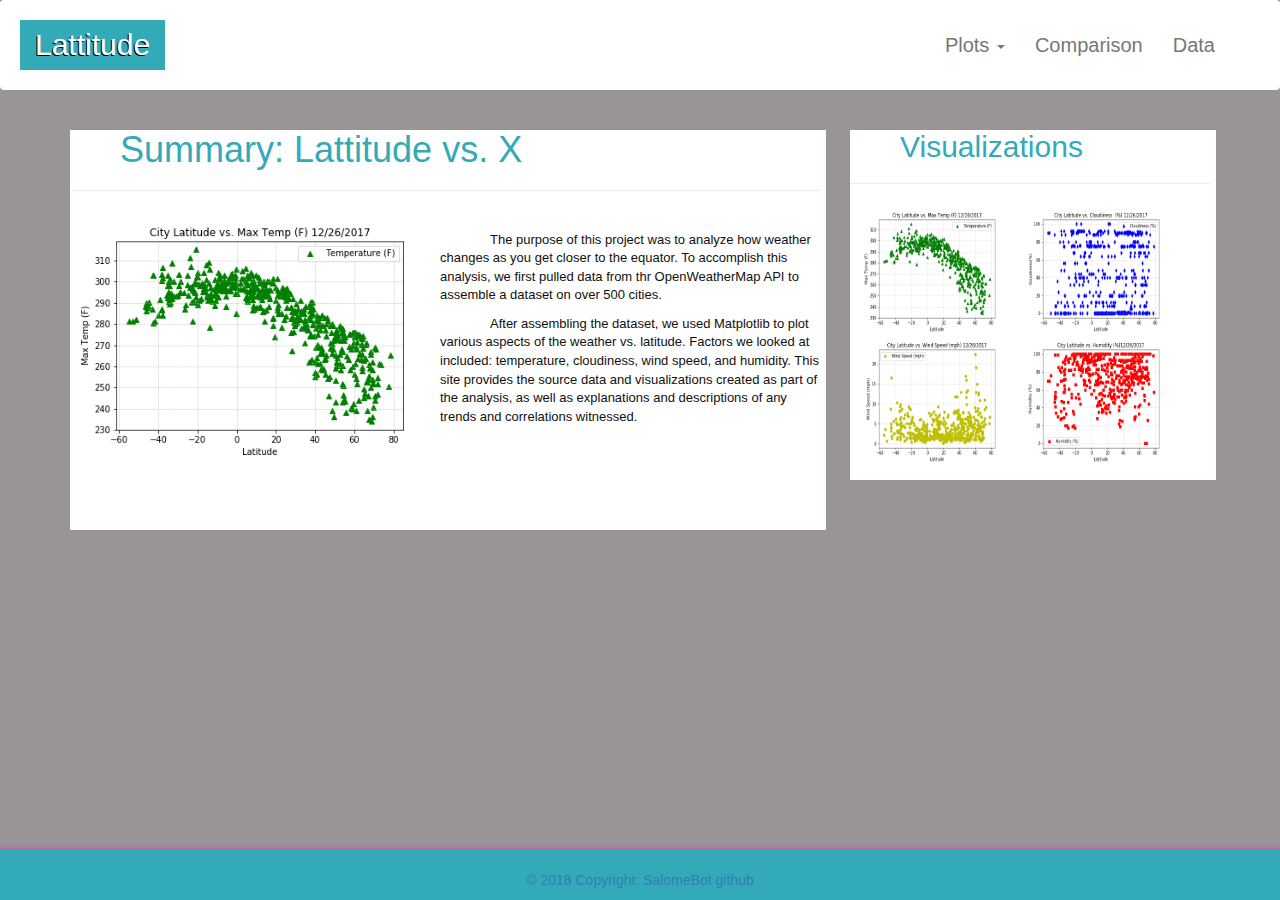
<file: index.html>
<!DOCTYPE html>
<html lang="en">
<head>
  <meta charset="UTF-8">
  <title>Bootstrap Visualization Dashboard</title>
  <meta name="viewport" content="width=device-width, initial-scale=1">
  <meta http-equiv="X-UA-Compatible" content="IE=edge">
  <script src="https://code.jquery.com/jquery-3.2.1.min.js"></script>
  <script src="https://maxcdn.bootstrapcdn.com/bootstrap/3.3.7/js/bootstrap.min.js"></script>
  <link href="https://maxcdn.bootstrapcdn.com/bootstrap/3.3.7/css/bootstrap.min.css" rel="stylesheet">
  <link rel="stylesheet" href="https://maxcdn.bootstrapcdn.com/bootstrap/3.3.7/css/bootstrap.min.css">
  <link rel="stylesheet" href="style.css" 
</head>
<body>
    <nav class="navbar navbar-default">
      <div class="container-fluid">
            <!-- Brand and toggle get grouped for better mobile display -->
        <div class="navbar-header">
                <button type="button" class="navbar-toggle collapsed" data-toggle="collapse" data-target="#bs-example-navbar-collapse-1" aria-expanded="false">
                <span class="sr-only">Toggle navigation</span>
                <span class="icon-bar"></span>
                <span class="icon-bar"></span>
                <span class="icon-bar"></span>
               </button>
            <a class="navbar-brand" href="index.html">Lattitude</a>
          </div>
          <div class="collapse navbar-collapse" id="bs-example-navbar-collapse-1">
              <ul class="nav navbar-nav">
                <li class="dropdown">
                  <a href="#" class="dropdown-toggle" data-toggle="dropdown" role="button" aria-haspopup="true" aria-expanded="false">Plots <span class="caret"></span></a>
                  <ul class="dropdown-menu">
                      <li><a href="viztemp.html">Max Temperature</a></li>
                      <li><a href="vizhum.html">Humidity</a></li>
                      <li><a href="vizcloud.html">Cloudiness</a></li>
                      <li><a href="vizwind.html">Wind Speed</a></li>   
                  </ul>
                <li><a href="comparison.html">Comparison</a></li>
                <li><a href="data.html">Data</a></li> 
              </ul>
            </div> 
    </nav>
    <body>
    <div class="container">
        <div class="row">
            <div class="col-md-8">
            
                <div class="raised-block">
                    <article class="article">
                  <h1 class="title"> Summary: Lattitude vs. X</h1>
                <hr>
                <img src="City Latitude vs. Max Temp (F).png" alt="Left" id="image1">
                  <p class="text">The purpose of this project was to analyze how weather changes as you get closer
                    to the equator. To accomplish this analysis, we first pulled data from thr OpenWeatherMap
                  API to assemble a dataset on over 500 cities.</p>
                  <p class="text2">After assembling the dataset, we used Matplotlib to plot various aspects of the weather 
                    vs. latitude. Factors we looked at included: temperature, cloudiness, wind speed, and humidity.
                    This site provides the source data and visualizations created as part of the analysis, as well as 
                    explanations and descriptions of any trends and correlations witnessed.</p>
                  </article>
                  </div>
                </div>
            <div class="col-md-4">
                <div class="raised-block2"> 
                  <h2 class="title"> Visualizations</h2>
                <hr>
                <a href="viztemp.html"><img src="City Latitude vs. Max Temp (F).png" alt="Latitude vs. Max Temperature" class="image">
                  <a href="vizcloud.html"><img src="City Latitude vs. Cloudiness(%).png" alt="" class="image">
                  <a href="vizwind.html"><img src="City Latitude vs. Wind Speed (mph).png" alt="" class="image">
                  <a href="vizhum.html"><img src="City Latitude vs. Humidity(%).png" alt="" class="image">

          
                </div>
            </div>
          </div>   
  </body>
</footer>
<div class="footer">
    <p>© 2018 Copyright:
        <a href="https://github.com/salomebot"> SalomeBot github </a></p>
  </div>

</footer>
<!--/.Footer-->
</html>
</file>
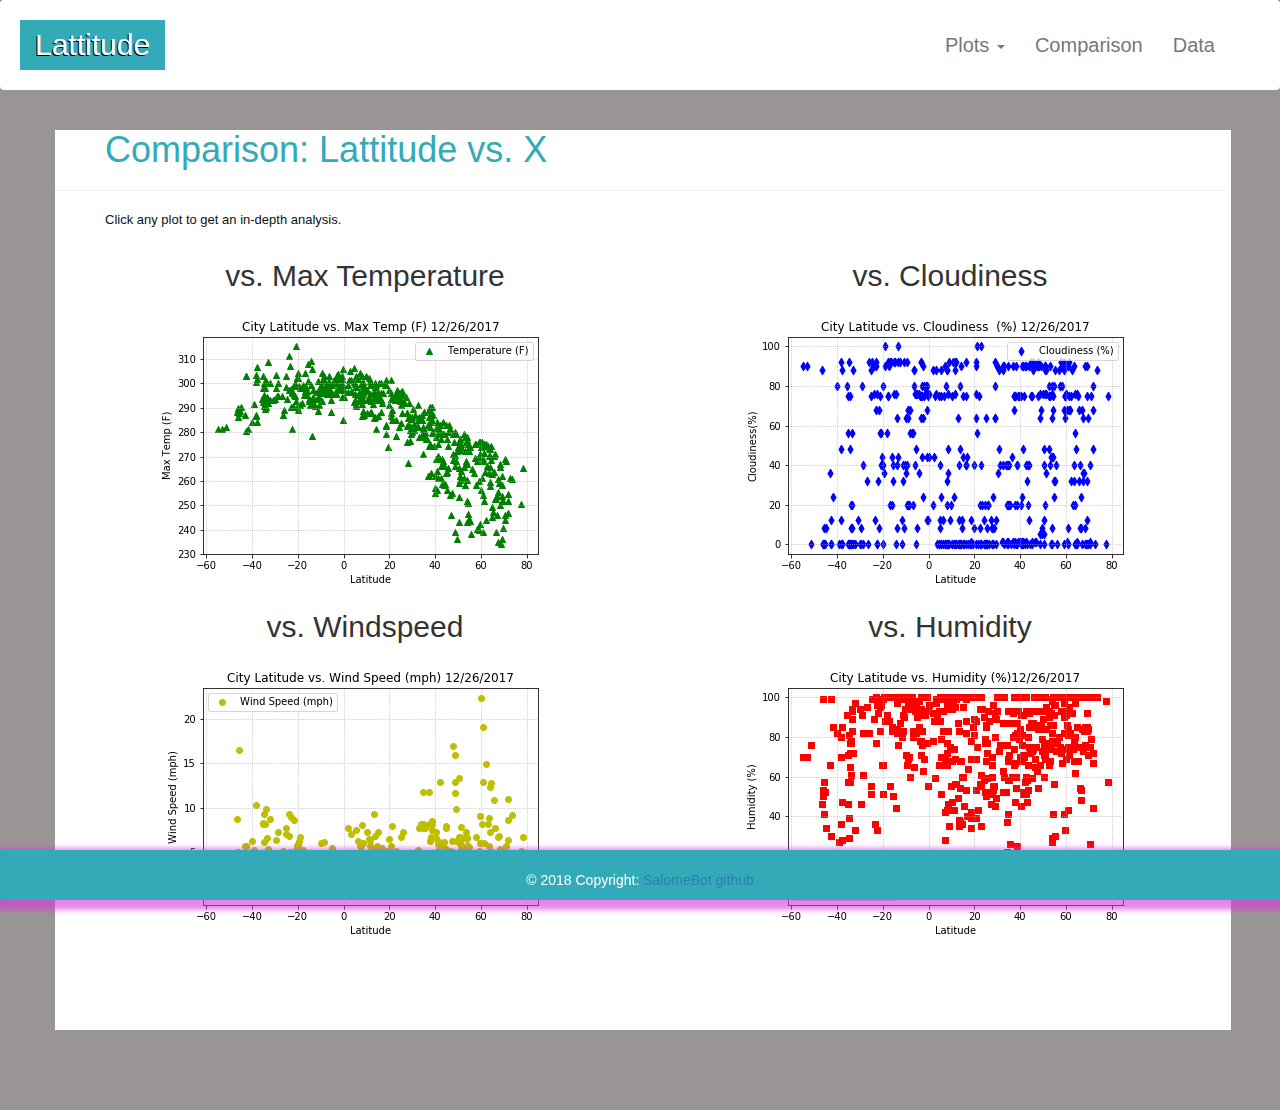
<file: comparison.html>
<!DOCTYPE html>
<html lang="en">
<head>
  <meta charset="UTF-8">
  <title>Bootstrap Visualization Dashboard</title>
  <meta name="viewport" content="width=device-width, initial-scale=1">
  <meta http-equiv="X-UA-Compatible" content="IE=edge">
  <script src="https://code.jquery.com/jquery-3.2.1.min.js"></script>
  <script src="https://maxcdn.bootstrapcdn.com/bootstrap/3.3.7/js/bootstrap.min.js"></script>
  <link href="https://maxcdn.bootstrapcdn.com/bootstrap/3.3.7/css/bootstrap.min.css" rel="stylesheet">
  <link rel="stylesheet" href="https://maxcdn.bootstrapcdn.com/bootstrap/3.3.7/css/bootstrap.min.css">
  <link rel="stylesheet" href="style.css" 
</head>
<body>
        <nav class="navbar navbar-default">
                <div class="container-fluid">
                      <!-- Brand and toggle get grouped for better mobile display -->
                  <div class="navbar-header">
                          <button type="button" class="navbar-toggle collapsed" data-toggle="collapse" data-target="#bs-example-navbar-collapse-1" aria-expanded="false">
                          <span class="sr-only">Toggle navigation</span>
                          <span class="icon-bar"></span>
                          <span class="icon-bar"></span>
                          <span class="icon-bar"></span>
                         </button>
                      <a class="navbar-brand" href="index.html">Lattitude</a>
                    </div>
                    <div class="collapse navbar-collapse" id="bs-example-navbar-collapse-1">
                        <ul class="nav navbar-nav">
                          <li class="dropdown">
                            <a href="#" class="dropdown-toggle" data-toggle="dropdown" role="button" aria-haspopup="true" aria-expanded="false">Plots <span class="caret"></span></a>
                            <ul class="dropdown-menu">
                                <li><a href="viztemp.html">Max Temperature</a></li>
                                <li><a href="vizhum.html">Humidity</a></li>
                                <li><a href="vizcloud.html">Cloudiness</a></li>
                                <li><a href="vizwind.html">Wind Speed</a></li>     
                            </ul>
                          <li><a href="comparison.html">Comparison</a></li>
                          <li><a href="data.html">Data</a></li> 
                        </ul>
                      </div> 
              </nav>
              <body>
              <div class="container">
                  <div class="row">
                      <div class="col-xl-12">
                            <div class="raised-block3">
                                    <article class="article">
                                  <h1 class="title"> Comparison: Lattitude vs. X</h1>
                                <hr>
                                <p class="text2">Click any plot to get an in-depth analysis.</p>
                        <div class="col-md-6">
                          <h2 class="comparison">vs. Max Temperature</h2>
                          <a href="viztemp.html"><img src="City Latitude vs. Max Temp (F).png" alt="Latitude vs. Max Temperature" class="comparisonimage"></a>
                          <hr class="visible-xs visible-sm">
                        </div>
                        <div class="col-md-6">
                          <h2 class="comparison">vs. Cloudiness</h2>
                          <a href="vizcloud.html"><img src="City Latitude vs. Cloudiness(%).png" alt="Latitude vs. Cloudiness" class="comparisonimage"></a>
                          <hr class="visible-xs visible-sm">
                        </div>
                        <div class="col-md-6">
                                <h2 class="comparison">vs. Windspeed</h2>
                                <a href="vizwind.html"><img src="City Latitude vs. Wind Speed (mph).png" alt="City Latitude vs. Wind Speed (mph).png" class="comparisonimage"></a>
                                <hr class="visible-xs visible-sm">
                              </div>
                              <div class="col-md-6">
                                    <h2 class="comparison">vs. Humidity</h2>
                                    <a href="vizhum.html"><img src="City Latitude vs. Humidity(%).png" alt="City Latitude vs. Humidity(%).png" class="comparisonimage"></a>
                                    <hr class="visible-xs visible-sm">
                                  </div>
                                </article>
                        </div>
                      </div>   
              </body>
            </footer>
            <div class="footer">
                <p>© 2018 Copyright:
                    <a href="https://github.com/salomebot"> SalomeBot github </a></p>
              </div>
            
            </footer>       
            <!--/.Footer-->
            </html>
</file>
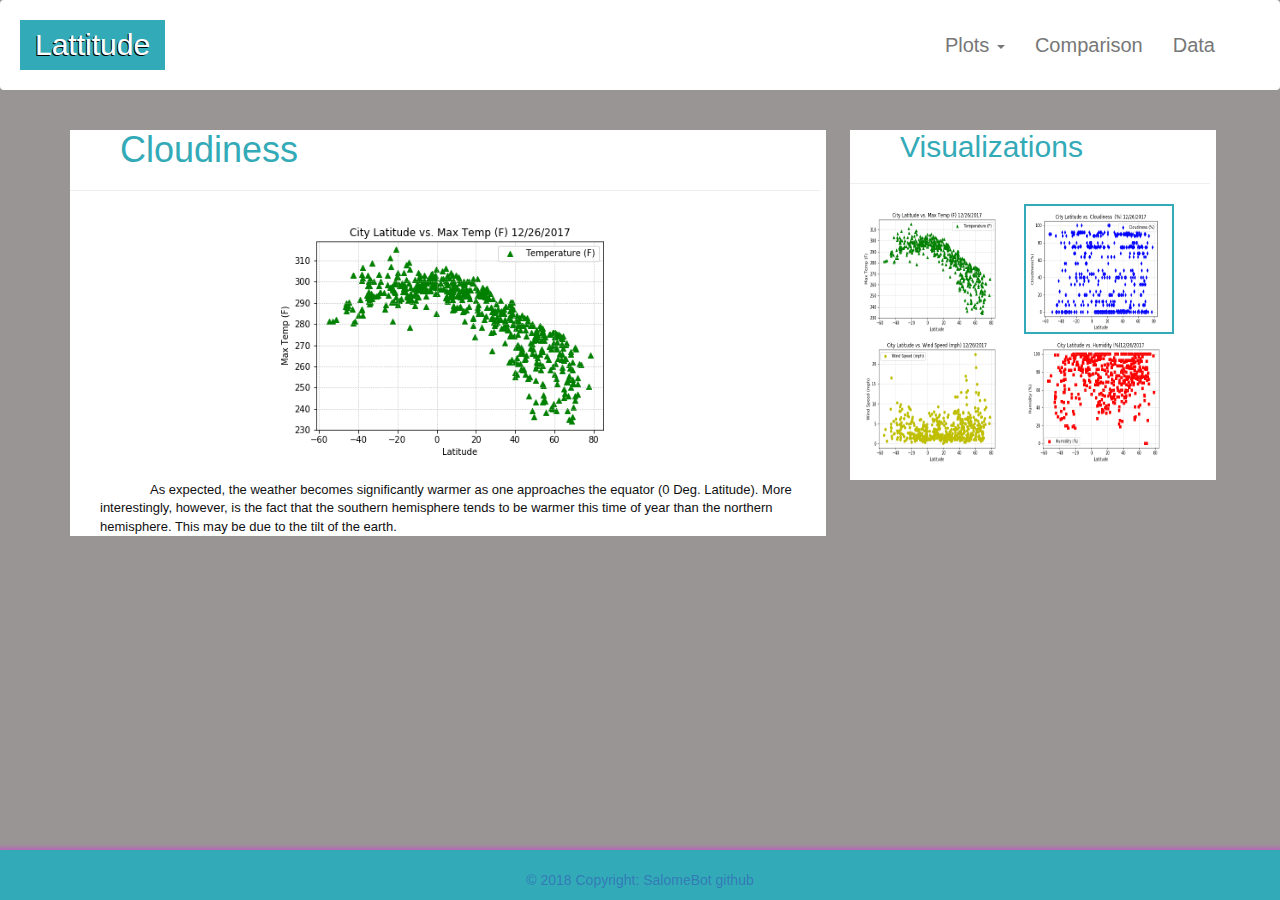
<file: vizcloud.html>
<!DOCTYPE html>
<html lang="en">
<head>
  <meta charset="UTF-8">
  <title>Bootstrap Visualization Dashboard</title>
  <meta name="viewport" content="width=device-width, initial-scale=1">
  <meta http-equiv="X-UA-Compatible" content="IE=edge">
  <script src="https://code.jquery.com/jquery-3.2.1.min.js"></script>
  <script src="https://maxcdn.bootstrapcdn.com/bootstrap/3.3.7/js/bootstrap.min.js"></script>
  <link href="https://maxcdn.bootstrapcdn.com/bootstrap/3.3.7/css/bootstrap.min.css" rel="stylesheet">
  <link rel="stylesheet" href="https://maxcdn.bootstrapcdn.com/bootstrap/3.3.7/css/bootstrap.min.css">
  <link rel="stylesheet" href="style.css" 
</head>
<body>
    <nav class="navbar navbar-default">
      <div class="container-fluid">
            <!-- Brand and toggle get grouped for better mobile display -->
        <div class="navbar-header">
                <button type="button" class="navbar-toggle collapsed" data-toggle="collapse" data-target="#bs-example-navbar-collapse-1" aria-expanded="false">
                <span class="sr-only">Toggle navigation</span>
                <span class="icon-bar"></span>
                <span class="icon-bar"></span>
                <span class="icon-bar"></span>
               </button>
            <a class="navbar-brand" href="index.html">Lattitude</a>
          </div>
          <div class="collapse navbar-collapse" id="bs-example-navbar-collapse-1">
              <ul class="nav navbar-nav">
                <li class="dropdown">
                  <a href="#" class="dropdown-toggle" data-toggle="dropdown" role="button" aria-haspopup="true" aria-expanded="false">Plots <span class="caret"></span></a>
                  <ul class="dropdown-menu">
                      <li><a href="viztemp.html">Max Temperature</a></li>
                      <li><a href="vizhum.html">Humidity</a></li>
                      <li><a href="vizcloud.html">Cloudiness</a></li>
                      <li><a href="vizwind.html">Wind Speed</a></li>    
                  </ul>
                <li><a href="comparison.html">Comparison</a></li>
                <li><a href="data.html">Data</a></li> 
              </ul>
            </div> 
    </nav>
    <body>
    <div class="container">
        <div class="row">
            <div class="col-md-8">
            
                <div class="raised-block5">
                    <article class="article">
                  <h1 class="title"> Cloudiness</h1>
                <hr>
                <img src="City Latitude vs. Max Temp (F).png" alt="" class="image2">
                  <p class="textv">As expected, the weather becomes significantly warmer as one approaches the equator (0 Deg. Latitude).
                       More interestingly, however, is the fact that the southern hemisphere tends to be warmer this time of year than 
                       the northern hemisphere. This may be due to the tilt of the earth.</p>
                  </article>
                  </div>
                </div>
            <div class="col-md-4">
                <div class="raised-block2"> 
                  <h2 class="title"> Visualizations</h2>
                <hr>
                <a href="viztemp.html"><img src="City Latitude vs. Max Temp (F).png" alt="Latitude vs. Max Temperature" class="image">
                <a href="vizcloud.html"><img src="City Latitude vs. Cloudiness(%).png" alt="" class="imagesq">
                <a href="vizwind.html"><img src="City Latitude vs. Wind Speed (mph).png" alt="" class="image">
                <a href="vizhum.html"><img src="City Latitude vs. Humidity(%).png" alt="" class="image">
                </div>
            </div>
          </div>   
  </body>
</footer>
<div class="footer">
    <p>© 2018 Copyright:
        <a href="https://github.com/salomebot"> SalomeBot github </a></p>
  </div>

</footer>
<!--/.Footer-->
</html>
</file>
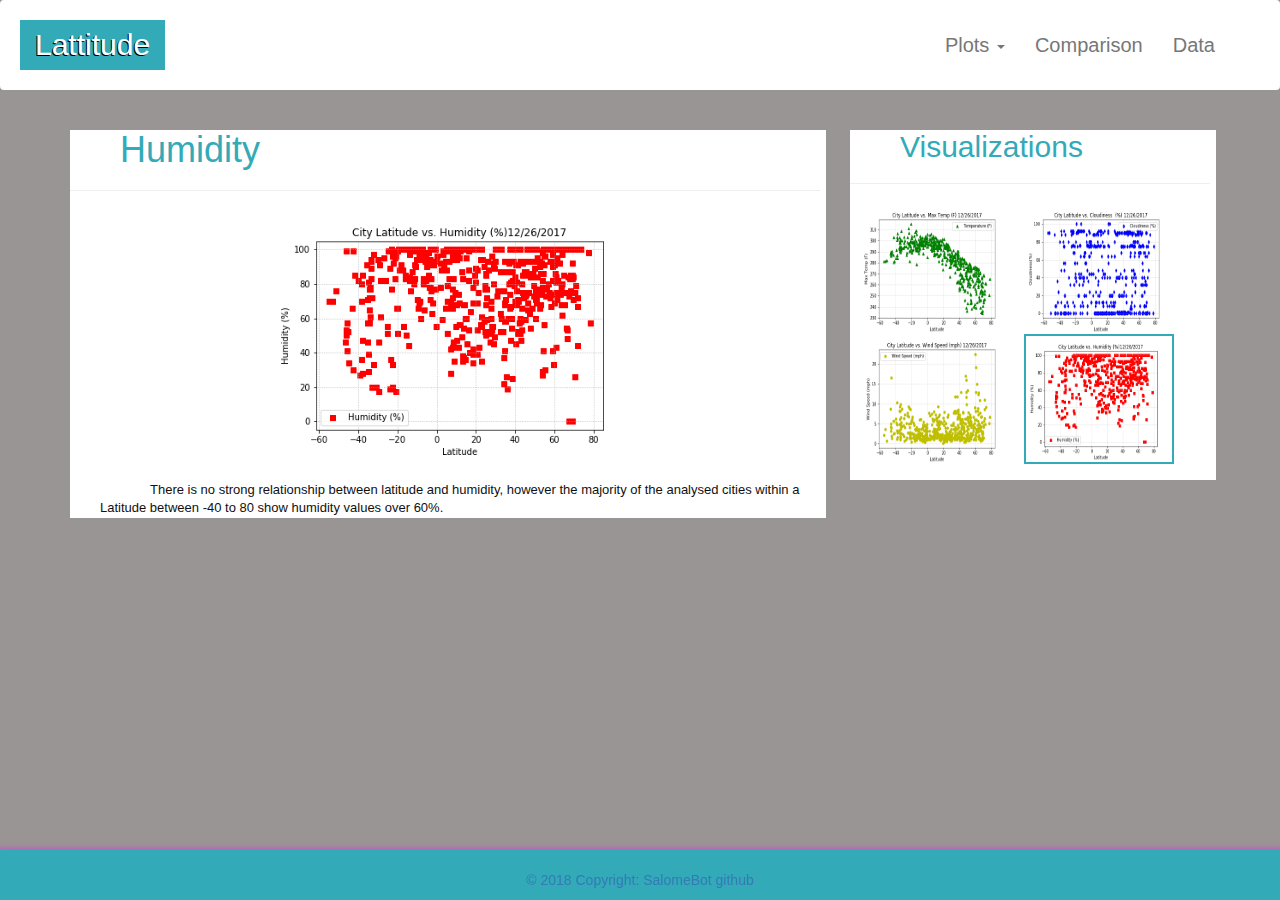
<file: vizhum.html>
<!DOCTYPE html>
<html lang="en">
<head>
  <meta charset="UTF-8">
  <title>Bootstrap Visualization Dashboard</title>
  <meta name="viewport" content="width=device-width, initial-scale=1">
  <meta http-equiv="X-UA-Compatible" content="IE=edge">
  <script src="https://code.jquery.com/jquery-3.2.1.min.js"></script>
  <script src="https://maxcdn.bootstrapcdn.com/bootstrap/3.3.7/js/bootstrap.min.js"></script>
  <link href="https://maxcdn.bootstrapcdn.com/bootstrap/3.3.7/css/bootstrap.min.css" rel="stylesheet">
  <link rel="stylesheet" href="https://maxcdn.bootstrapcdn.com/bootstrap/3.3.7/css/bootstrap.min.css">
  <link rel="stylesheet" href="style.css" 
</head>
<body>
    <nav class="navbar navbar-default">
      <div class="container-fluid">
            <!-- Brand and toggle get grouped for better mobile display -->
        <div class="navbar-header">
                <button type="button" class="navbar-toggle collapsed" data-toggle="collapse" data-target="#bs-example-navbar-collapse-1" aria-expanded="false">
                <span class="sr-only">Toggle navigation</span>
                <span class="icon-bar"></span>
                <span class="icon-bar"></span>
                <span class="icon-bar"></span>
               </button>
            <a class="navbar-brand" href="index.html">Lattitude</a>
          </div>
          <div class="collapse navbar-collapse" id="bs-example-navbar-collapse-1">
              <ul class="nav navbar-nav">
                <li class="dropdown">
                  <a href="#" class="dropdown-toggle" data-toggle="dropdown" role="button" aria-haspopup="true" aria-expanded="false">Plots <span class="caret"></span></a>
                  <ul class="dropdown-menu">
                      <li><a href="viztemp.html">Max Temperature</a></li>
                      <li><a href="vizhum.html">Humidity</a></li>
                      <li><a href="vizcloud.html">Cloudiness</a></li>
                      <li><a href="vizwind.html">Wind Speed</a></li>     
                  </ul>
                <li><a href="comparison.html">Comparison</a></li>
                <li><a href="data.html">Data</a></li> 
              </ul>
            </div> 
    </nav>
    <body>
    <div class="container">
        <div class="row">
            <div class="col-md-8">
            
                <div class="raised-block5">
                    <article class="article">
                  <h1 class="title"> Humidity</h1>
                <hr>
                <img src="City Latitude vs. Humidity(%).png" alt="" class="image2">
                  <p class="textv">There is no strong relationship between latitude
                       and humidity, however the majority of the analysed cities within 
                       a Latitude between -40 to 80  show humidity values over 60%.</p>
                  </article>
                  </div>
                </div>
            <div class="col-md-4">
                <div class="raised-block2"> 
                  <h2 class="title"> Visualizations</h2>
                <hr>
                <a href="viztemp.html"><img src="City Latitude vs. Max Temp (F).png" alt="Latitude vs. Max Temperature" class="image">
                <a href="vizcloud.html"><img src="City Latitude vs. Cloudiness(%).png" alt="" class="image">
                <a href="vizwind.html"><img src="City Latitude vs. Wind Speed (mph).png" alt="" class="image">
                <a href="vizhum.html"><img src="City Latitude vs. Humidity(%).png" alt="" class="imagesq">
                </div>
            </div>
          </div>   
  </body>
</footer>
<div class="footer">
    <p>© 2018 Copyright:
        <a href="https://github.com/salomebot"> SalomeBot github </a></p>
  </div>

</footer>
<!--/.Footer-->
</html>
</file>
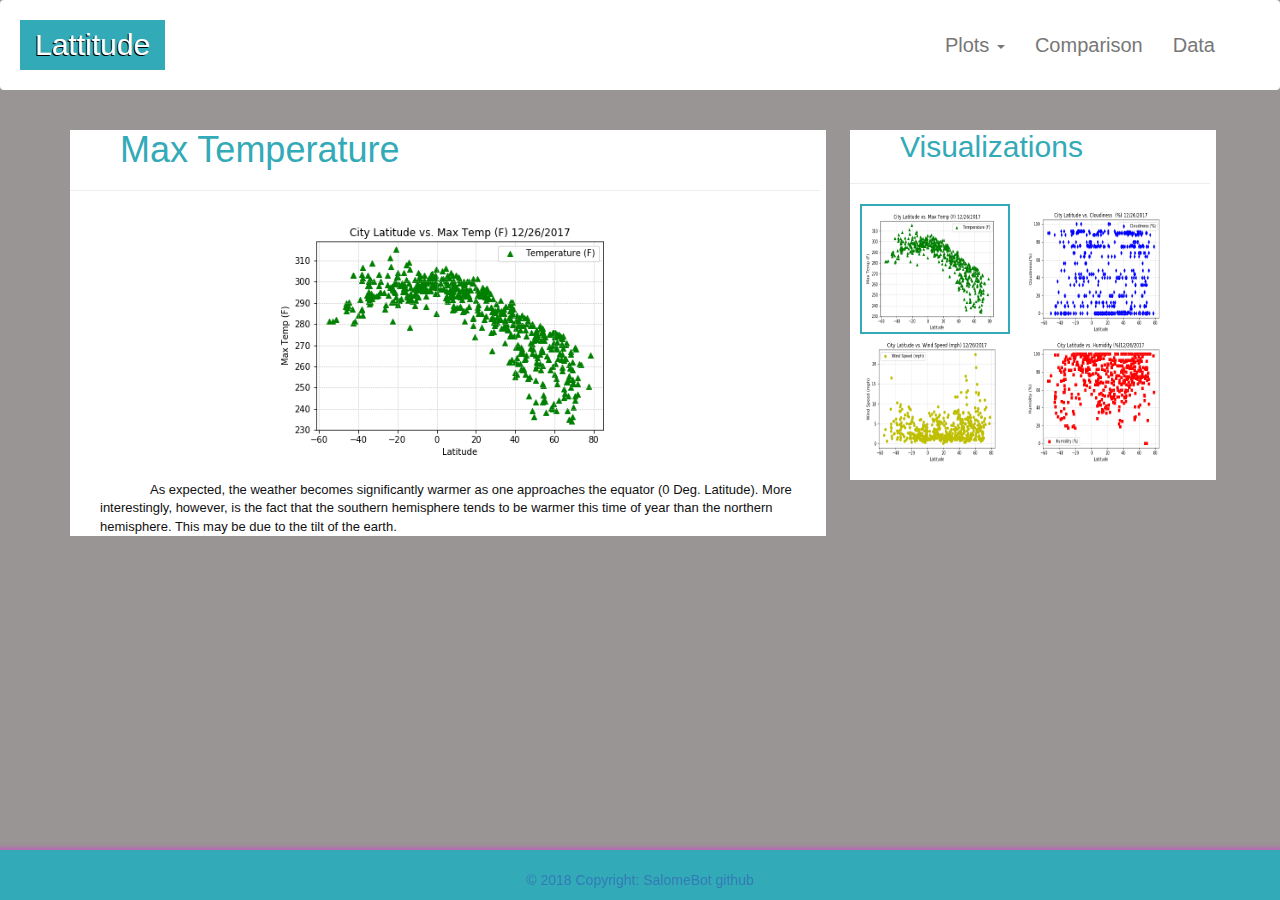
<file: viztemp.html>
<!DOCTYPE html>
<html lang="en">
<head>
  <meta charset="UTF-8">
  <title>Bootstrap Visualization Dashboard</title>
  <meta name="viewport" content="width=device-width, initial-scale=1">
  <meta http-equiv="X-UA-Compatible" content="IE=edge">
  <script src="https://code.jquery.com/jquery-3.2.1.min.js"></script>
  <script src="https://maxcdn.bootstrapcdn.com/bootstrap/3.3.7/js/bootstrap.min.js"></script>
  <link href="https://maxcdn.bootstrapcdn.com/bootstrap/3.3.7/css/bootstrap.min.css" rel="stylesheet">
  <link rel="stylesheet" href="https://maxcdn.bootstrapcdn.com/bootstrap/3.3.7/css/bootstrap.min.css">
  <link rel="stylesheet" href="style.css" 
</head>
<body>
    <nav class="navbar navbar-default">
      <div class="container-fluid">
            <!-- Brand and toggle get grouped for better mobile display -->
        <div class="navbar-header">
                <button type="button" class="navbar-toggle collapsed" data-toggle="collapse" data-target="#bs-example-navbar-collapse-1" aria-expanded="false">
                <span class="sr-only">Toggle navigation</span>
                <span class="icon-bar"></span>
                <span class="icon-bar"></span>
                <span class="icon-bar"></span>
               </button>
            <a class="navbar-brand" href="index.html">Lattitude</a>
          </div>
          <div class="collapse navbar-collapse" id="bs-example-navbar-collapse-1">
              <ul class="nav navbar-nav">
                <li class="dropdown">
                  <a href="#" class="dropdown-toggle" data-toggle="dropdown" role="button" aria-haspopup="true" aria-expanded="false">Plots <span class="caret"></span></a>
                  <ul class="dropdown-menu">
                      <li><a href="viztemp.html">Max Temperature</a></li>
                      <li><a href="vizhum.html">Humidity</a></li>
                      <li><a href="vizcloud.html">Cloudiness</a></li>
                      <li><a href="vizwind.html">Wind Speed</a></li>   
                  </ul>
                <li><a href="comparison.html">Comparison</a></li>
                <li><a href="data.html">Data</a></li> 
              </ul>
            </div> 
    </nav>
    <body>
    <div class="container">
        <div class="row">
            <div class="col-md-8">
            
                <div class="raised-block5">
                    <article class="article">
                  <h1 class="title"> Max Temperature</h1>
                <hr>
                <img src="City Latitude vs. Max Temp (F).png" alt="" class="image2">
                  <p class="textv">As expected, the weather becomes significantly warmer as one approaches the equator (0 Deg. Latitude).
                       More interestingly, however, is the fact that the southern hemisphere tends to be warmer this time of year than 
                       the northern hemisphere. This may be due to the tilt of the earth.</p>
                  </article>
                  </div>
                </div>
            <div class="col-md-4">
                <div class="raised-block2"> 
                  <h2 class="title"> Visualizations</h2>
                <hr>
                <a href="viztemp.html"><img src="City Latitude vs. Max Temp (F).png" alt="Latitude vs. Max Temperature" class="imagesq">
                <a href="vizcloud.html"><img src="City Latitude vs. Cloudiness(%).png" alt="" class="image">
                <a href="vizwind.html"><img src="City Latitude vs. Wind Speed (mph).png" alt="" class="image">
                <a href="vizhum.html"><img src="City Latitude vs. Humidity(%).png" alt="" class="image">
                </div>
            </div>
          </div>   
  </body>
</footer>
<div class="footer">
    <p>© 2018 Copyright:
        <a href="https://github.com/salomebot"> SalomeBot github </a></p>
  </div>

</footer>
<!--/.Footer-->
</html>
</file>
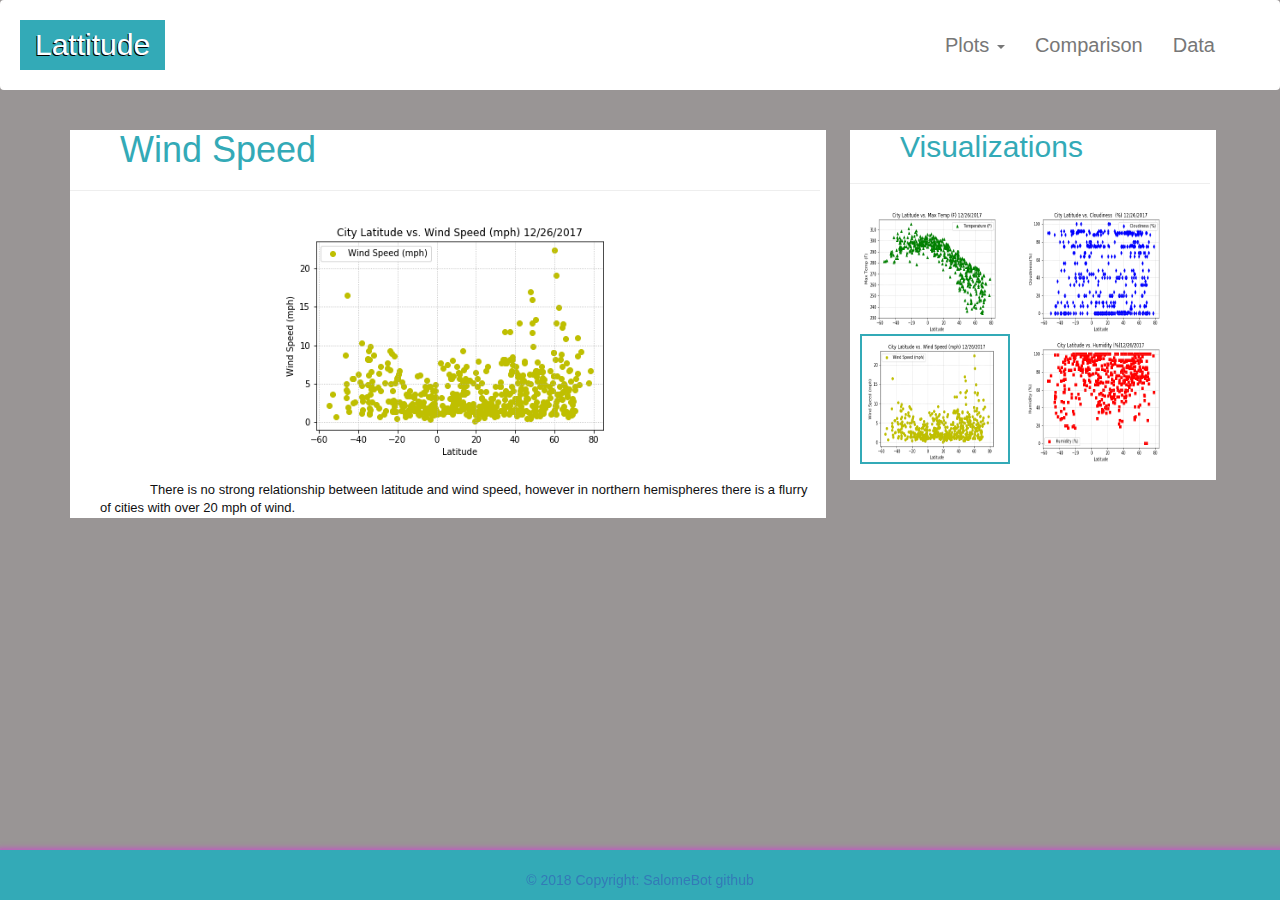
<file: vizwind.html>
<!DOCTYPE html>
<html lang="en">
<head>
  <meta charset="UTF-8">
  <title>Bootstrap Visualization Dashboard</title>
  <meta name="viewport" content="width=device-width, initial-scale=1">
  <meta http-equiv="X-UA-Compatible" content="IE=edge">
  <script src="https://code.jquery.com/jquery-3.2.1.min.js"></script>
  <script src="https://maxcdn.bootstrapcdn.com/bootstrap/3.3.7/js/bootstrap.min.js"></script>
  <link href="https://maxcdn.bootstrapcdn.com/bootstrap/3.3.7/css/bootstrap.min.css" rel="stylesheet">
  <link rel="stylesheet" href="https://maxcdn.bootstrapcdn.com/bootstrap/3.3.7/css/bootstrap.min.css">
  <link rel="stylesheet" href="style.css" 
</head>
<body>
    <nav class="navbar navbar-default">
      <div class="container-fluid">
            <!-- Brand and toggle get grouped for better mobile display -->
        <div class="navbar-header">
                <button type="button" class="navbar-toggle collapsed" data-toggle="collapse" data-target="#bs-example-navbar-collapse-1" aria-expanded="false">
                <span class="sr-only">Toggle navigation</span>
                <span class="icon-bar"></span>
                <span class="icon-bar"></span>
                <span class="icon-bar"></span>
               </button>
            <a class="navbar-brand" href="index.html">Lattitude</a>
          </div>
          <div class="collapse navbar-collapse" id="bs-example-navbar-collapse-1">
              <ul class="nav navbar-nav">
                <li class="dropdown">
                  <a href="#" class="dropdown-toggle" data-toggle="dropdown" role="button" aria-haspopup="true" aria-expanded="false">Plots <span class="caret"></span></a>
                  <ul class="dropdown-menu">
                      < <li><a href="viztemp.html">Max Temperature</a></li>
                      <li><a href="vizhum.html">Humidity</a></li>
                      <li><a href="vizcloud.html">Cloudiness</a></li>
                      <li><a href="vizwind.html">Wind Speed</a></li>   
                  </ul>
                <li><a href="comparison.html">Comparison</a></li>
                <li><a href="data.html">Data</a></li> 
              </ul>
            </div> 
    </nav>
    <body>
    <div class="container">
        <div class="row">
            <div class="col-md-8">
            
                <div class="raised-block5">
                    <article class="article">
                  <h1 class="title"> Wind Speed</h1>
                <hr>
                <img src="City Latitude vs. Wind Speed (mph).png" alt="" class="image2">
                  <p class="textv">There is no strong relationship between latitude and wind
                     speed, however in northern hemispheres there is a flurry of cities with over
                      20 mph of wind.</p>
                  </article>
                  </div>
                </div>
            <div class="col-md-4">
                <div class="raised-block2"> 
                  <h2 class="title"> Visualizations</h2>
                <hr>
                <a href="viztemp.html"><img src="City Latitude vs. Max Temp (F).png" alt="Latitude vs. Max Temperature" class="image">
                <a href="vizcloud.html"><img src="City Latitude vs. Cloudiness(%).png" alt="" class="image">
                <a href="vizwind.html"><img src="City Latitude vs. Wind Speed (mph).png" alt="" class="imagesq">
                <a href="vizhum.html"><img src="City Latitude vs. Humidity(%).png" alt="" class="image">
                </div>
            </div>
          </div>   
  </body>
</footer>
<div class="footer">
    <p>© 2018 Copyright:
        <a href="https://github.com/salomebot"> SalomeBot github </a></p>
  </div>

</footer>
<!--/.Footer-->
</html>
</file>
<file: style.css>
.navbar-default { 
color:#FFFFFF;
background-color: #FFFFFF;
}
.navbar {
position: relative;
min-height: 0px;
margin-bottom: 50px;
border: 20px solid #FFFFFF;
}

.navbar-default .navbar-brand {
  background-color: #33aab7;
  color: #FFFFFF;
  float: left;
  height: 50px;
  padding: 15px 15px;
  font-size: 30px;
  line-height: 20px;
  text-shadow: -1px 1px black
}
.navbar-nav {
  font-size: 20px;
  float: right;
}

.dropdown-menu {
left: -75%;

}

body {
background-color: rgb(153, 149, 149);
margin-bottom: 50px;
}
.col-sm-7{
margin-bottom: -200px;
}


.title{
color: #33aab7;
text-indent: 50px;
}
.text{
text-indent: 50px;
padding-top: 20px;
font-size: 13px;
color: rgb(16, 16, 17);
}

.text2{
  font-size: 13px;
  color: rgb(16, 16, 17);
  text-indent: 50px;}

.textv{
text-indent: 50px;
padding-top: 20px;
font-size: 13px;
color: rgb(16, 16, 17);
margin-bottom:30px;
margin-left:30px;
    } 


 #image1 {
    width: 370px;
    height: 250px;
  float:left;
  }

.image2 {
  width: 370px;
  height: 250px;
  text-align: center;
  margin-left: 200px; 
  text-indent: 50px;
}

.image {
width: 150px;
height: 130px; 
text-align: center;
margin-left: 10px;

hover {
  /* Visuals */
  opacity: 0.6;
} 

}

.imagesq {
width: 150px;
height: 130px; 
text-align: center;
margin-left: 10px;
border: 2px solid #33aab7;
}
.comparisonimage {
text-align: center;
margin-left: 35px;
}
.comparison {
text-align: center;
margin-left: 35px;
}
.col-md-6{
text-align: center;
}

.raised-block {
  background-color: #fff;
  margin-top:-30px;
  margin-left: 0;
  margin-right: -0.625rem; 
  padding-right: 0.625rem;
  height:400px;
}

.raised-block2 {
  background-color: #fff;
  margin-top:-30px;
  margin-left: 0;
  margin-right: -0.625rem; 
  padding-right: 0.625rem;
  height:350px;
  margin-bottom: 150px;
}

.raised-block3 {
  background-color: #fff;
  margin-top:-30px;
  margin-left: 0;
  margin-right: -0.625rem; 
  padding-right: 0.625rem;
  height:900px;
  margin-bottom:30px;

}
.raised-block4 {
  background-color: #fff;
  margin-top:-30px;
  margin-left: 0;
  margin-right: -0.625rem; 
  padding-right: 0.625rem;
  height:100%;
  margin-bottom:30px;

}
.raised-block5 {
  background-color: #fff;
  margin-top:-30px;
  margin-left: 0;
  margin-right: -0.625rem; 
  padding-right: 0.625rem;
  height:100%;
  margin-bottom:30px;

}

@media (max-width: 767px){
  .navbar-default .navbar-brand { 
  color:#FFFFFF;
  background-color:#33aab7;
  width: 100%;
  height: 100px;
  }
  .navbar-nav {
    font-size: 20px;
    float: left;
  }
  .dropdown-menu {
    background-color:#33aab7;
    
    }
}

@media (max-width: 767px){ 
  .raised-block1 {
      background-color: #fff;}
}


@media (max-width:  767px){ 
  .raised-block2 {
  
text-align: justified;
margin-top: 30px;
  }
}

@media (max-width: 767px){ 
  .col-md-6{
    text-align: center;

  }
  .raised-block3 {
      margin-left: -0.625rem;
      background-color: #fff;
      height:100%;
      margin-bottom: 30px;}
}

@media (max-width: 767px){
  .raised-block4 {
      background-color: #fff;
      height:100%;
      margin-bottom: 30px;}
}

.footer {
  padding-top: 20px;
  position: fixed;
  left: 0;
  bottom: 0;
  width: 100%;
  background-color: #33aab7;
  color: white;
  text-align: center;
  box-shadow: 3px 4px 5px 6px rgba(218, 49, 224, 0.589);
}
</file>
